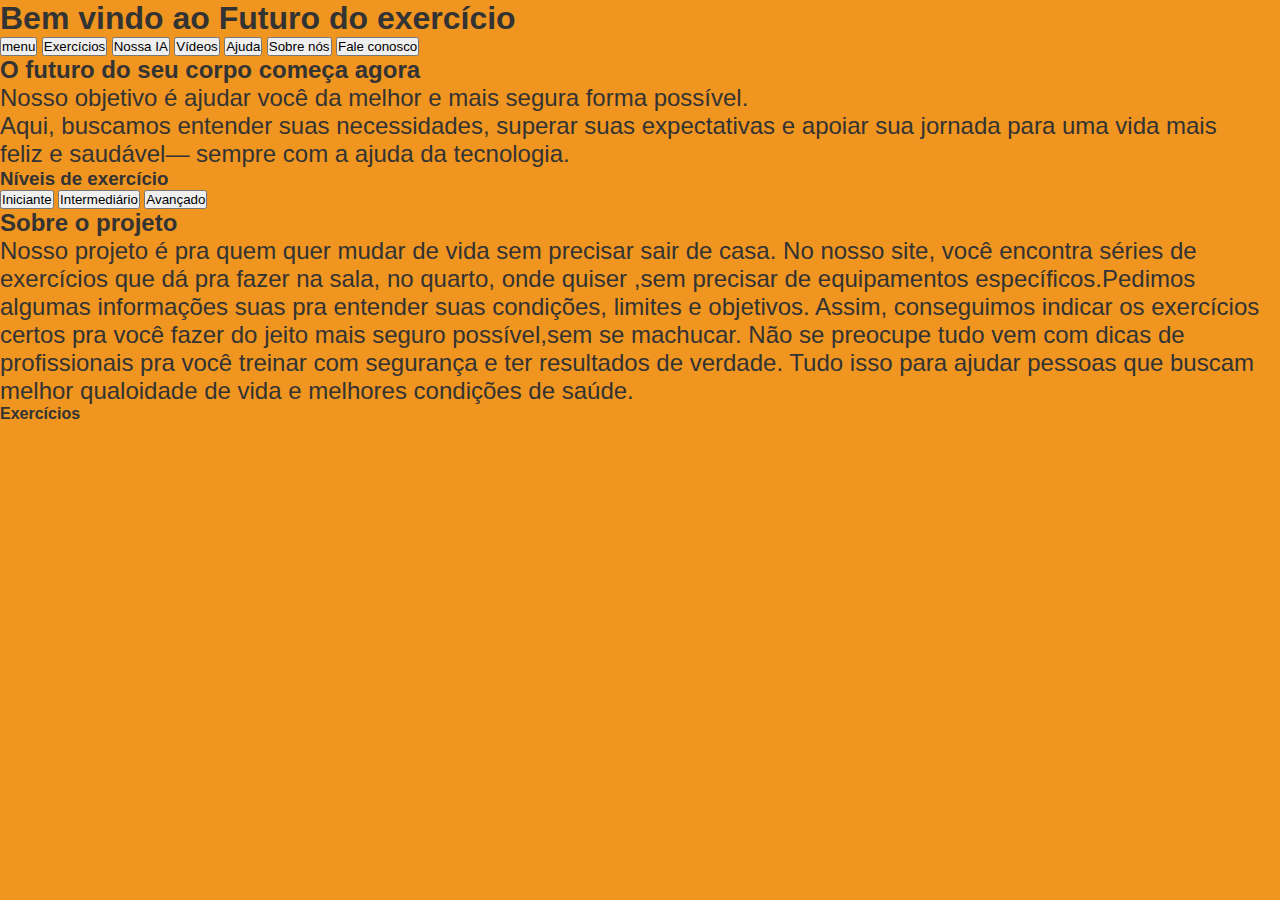
<file: index.html>
<!DOCTYPE html>
 <html>
  <body>
   <head>
<title>Isomove</title>
   </head>
    <link rel="stylesheet" href="index.css">
  <h1>Bem vindo ao Futuro do exercício</h1>
    <div class="container">
      <button class="Menu">menu</button>
      <button class="exercicios">Exercícios</button>
      <button class="nossaia">Nossa IA</button>
      <button class="videos">Vídeos</button>
      <button class="ajuda">Ajuda</button>
      <button class="sobre">Sobre nós</button>
      <button class="contato">Fale conosco</button>
    </div>
<div class="texto">
    <h2>O futuro do seu corpo começa agora</h2>
     <p style="font-size: 24px;">Nosso objetivo é ajudar você da melhor e mais segura forma possível.</p> 
     <p style="font-size: 24px;">Aqui, 
     buscamos entender suas necessidades, superar suas expectativas e apoiar sua
     jornada para uma vida mais </p>
     <p style="font-size:24px;">feliz e saudável— sempre com a ajuda da tecnologia.</p>
</div>
  <h3>Níveis de exercício</h3>
    <div class="niveis">
     <button class="iniciante">Iniciante</button>
     <button class="itermediario">Intermediário</button>
     <button class="avancado">Avançado</button>
  </div>
   <h2>Sobre o projeto</h2>
     <p style="font-size: 24px;">Nosso projeto é pra quem quer mudar de vida sem precisar sair de casa. No nosso site, você encontra séries de exercícios que dá pra fazer na sala,
         no quarto, onde quiser ,sem precisar de equipamentos específicos.Pedimos algumas informações suas pra entender suas condições, limites e objetivos. 
Assim, conseguimos indicar os exercícios certos pra você fazer do jeito mais seguro possível,sem se machucar.
Não se preocupe tudo vem com dicas de profissionais pra você treinar com segurança e ter resultados de verdade. 
Tudo isso para ajudar pessoas que buscam melhor qualoidade de vida e melhores condições de saúde.</p> 
<div class="exercicios">
<h4>Exercícios</h4>
</div>
  

</body>
</html>
</file>
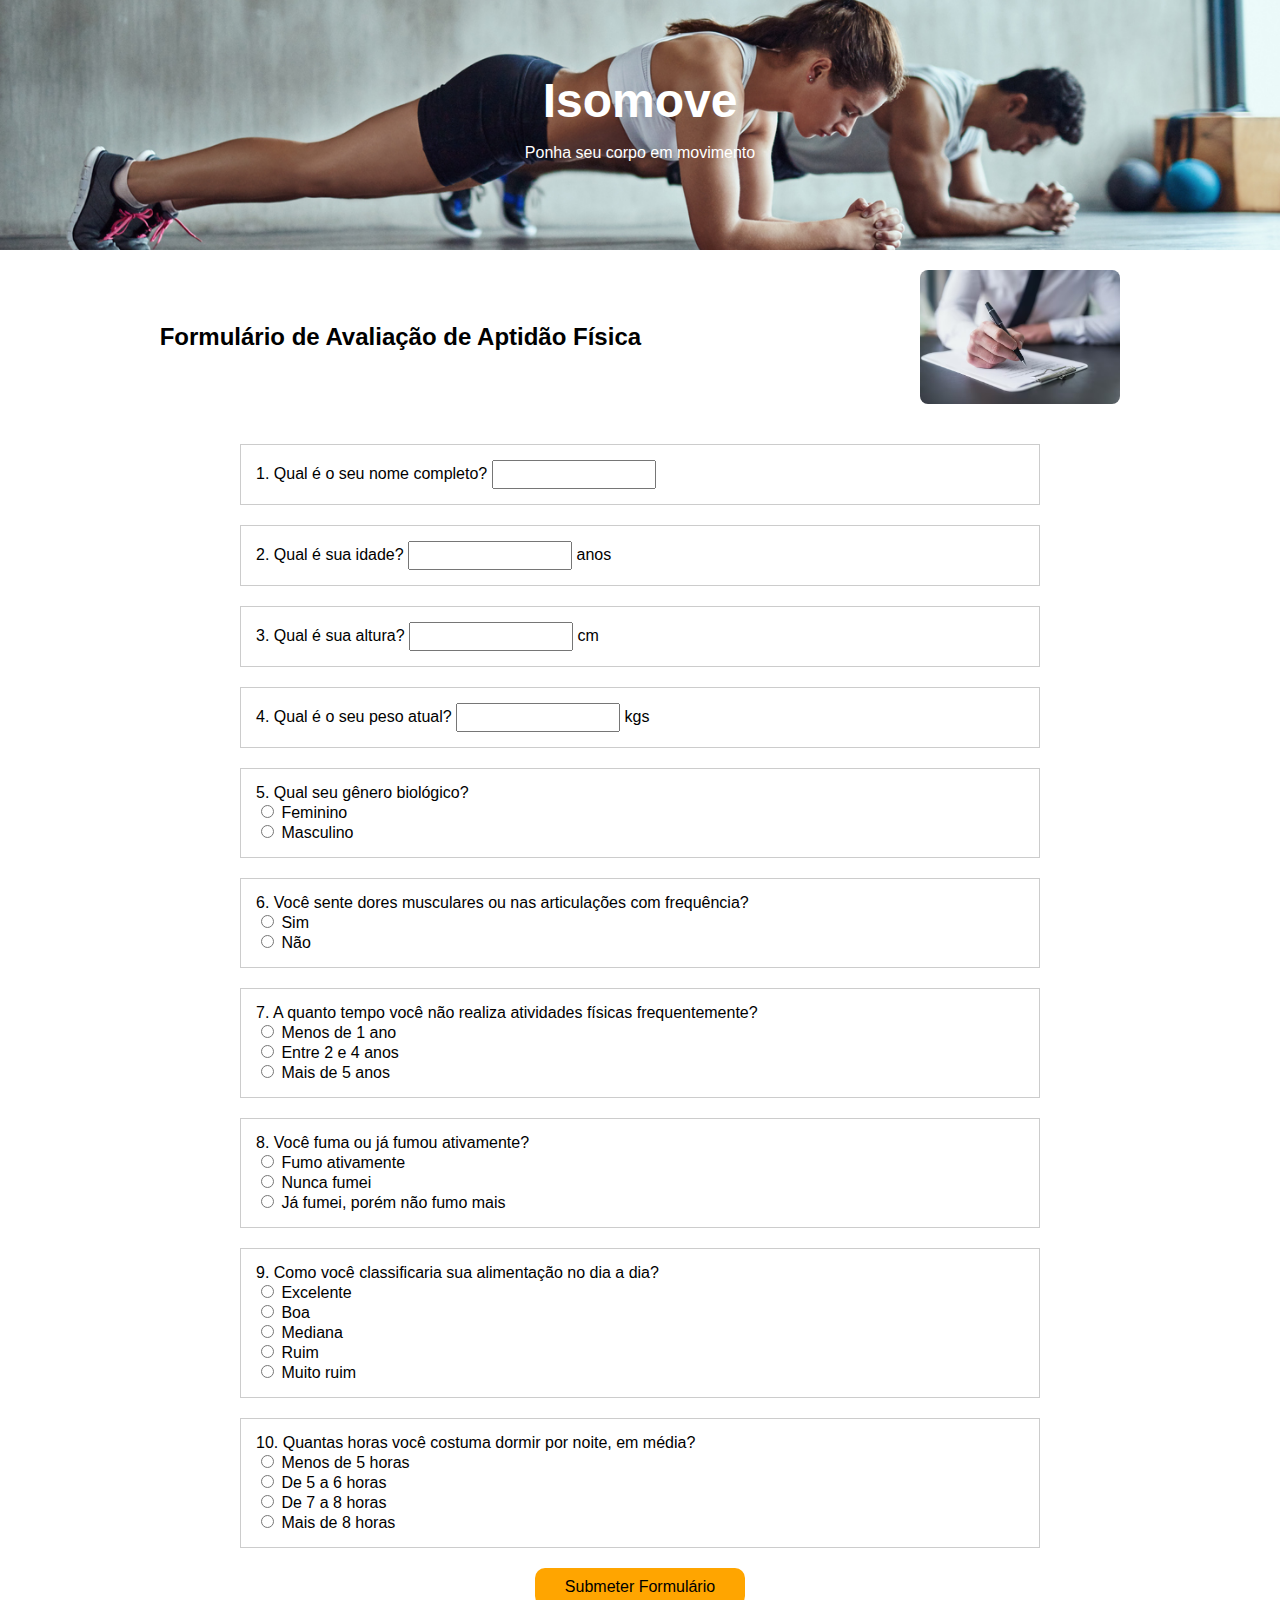
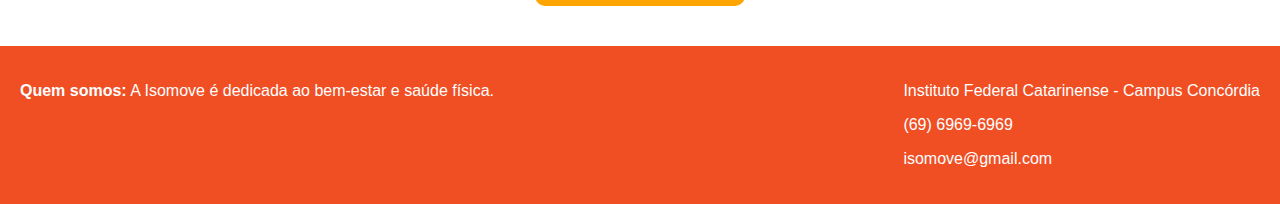
<file: Form_SitePI/index.html>
<!DOCTYPE html>
<html>
<head>
    <title>Isomove</title>
    <link rel="stylesheet" href="style.css">
</head>
<body>
    <header class="hero">
            <div class="hero-content">
                <h1>Isomove</h1>
                <p>Ponha seu corpo em movimento</p>
            </div>
    </header>
    <section class="intro">
        <div class="intro-text">
            <h2>Formulário de Avaliação de Aptidão Física</h2>
        </div>
        <img src="respondendo_formulario.avif" alt="Pessoa preenchendo formulário">
    </section>
    <form id="avaliacaoForm">
        <div class="pergunta">
            <label>1. Qual é o seu nome completo?</label>
            <input type="text" name="nome">
        </div>

        <div class="pergunta">
            <label>2. Qual é sua idade?</label>
            <input type="number" name="idade"> anos
        </div>

        <div class="pergunta">
            <label>3. Qual é sua altura?</label>
            <input type="number" name="altura"> cm
        </div>

        <div class="pergunta">
            <label>4. Qual é o seu peso atual?</label>
            <input type="number" name="peso"> kgs
        </div>

        <div class="pergunta">
            <label>5. Qual seu gênero biológico?</label><br>
            <input type="radio" name="genero" value="Feminino"> Feminino<br>
            <input type="radio" name="genero" value="Masculino"> Masculino
        </div>

        <div class="pergunta">
            <label>6. Você sente dores musculares ou nas articulações com frequência?</label><br>
            <input type="radio" name="dores" value="Sim"> Sim<br>
            <input type="radio" name="dores" value="Não"> Não
        </div>

        <div class="pergunta">
            <label>7. A quanto tempo você não realiza atividades físicas frequentemente?</label><br>
            <input type="radio" name="tempo" value="Menos de 1 ano"> Menos de 1 ano<br>
            <input type="radio" name="tempo" value="Entre 2 e 4 anos"> Entre 2 e 4 anos<br>
            <input type="radio" name="tempo" value="Mais de 5 anos"> Mais de 5 anos
        </div>

        <div class="pergunta">
            <label>8. Você fuma ou já fumou ativamente?</label><br>
            <input type="radio" name="fumo" value="Fumo ativamente"> Fumo ativamente<br>
            <input type="radio" name="fumo" value="Nunca fumei"> Nunca fumei<br>
            <input type="radio" name="fumo" value="Já fumei, porém não fumo mais"> Já fumei, porém não fumo mais
        </div>

        <div class="pergunta">
            <label>9. Como você classificaria sua alimentação no dia a dia?</label><br>
            <input type="radio" name="alimentacao" value="Excelente"> Excelente<br>
            <input type="radio" name="alimentacao" value="Boa"> Boa<br>
            <input type="radio" name="alimentacao" value="Mediana"> Mediana<br>
            <input type="radio" name="alimentacao" value="Ruim"> Ruim<br>
            <input type="radio" name="alimentacao" value="Muito ruim"> Muito ruim
        </div>

        <div class="pergunta">
            <label>10. Quantas horas você costuma dormir por noite, em média?</label><br>
            <input type="radio" name="sono" value="Menos de 5 horas"> Menos de 5 horas<br>
            <input type="radio" name="sono" value="De 5 a 6 horas"> De 5 a 6 horas<br>
            <input type="radio" name="sono" value="De 7 a 8 horas"> De 7 a 8 horas<br>
            <input type="radio" name="sono" value="Mais de 8 horas"> Mais de 8 horas
        </div>

        <button type="submit" class="botaosubmit">Submeter Formulário</button>
    </form>
    <footer>
        <div class="footer-left">
            <p><strong>Quem somos:</strong> A Isomove é dedicada ao bem-estar e saúde física.</p>
        </div>
        <div class="footer-right">
            <p>Instituto Federal Catarinense - Campus Concórdia</p>
            <p>(69) 6969-6969</p>
            <p>isomove@gmail.com</p>
        </div>
    </footer>

    <script src="script.js"></script>
</body>
</html>
</file>
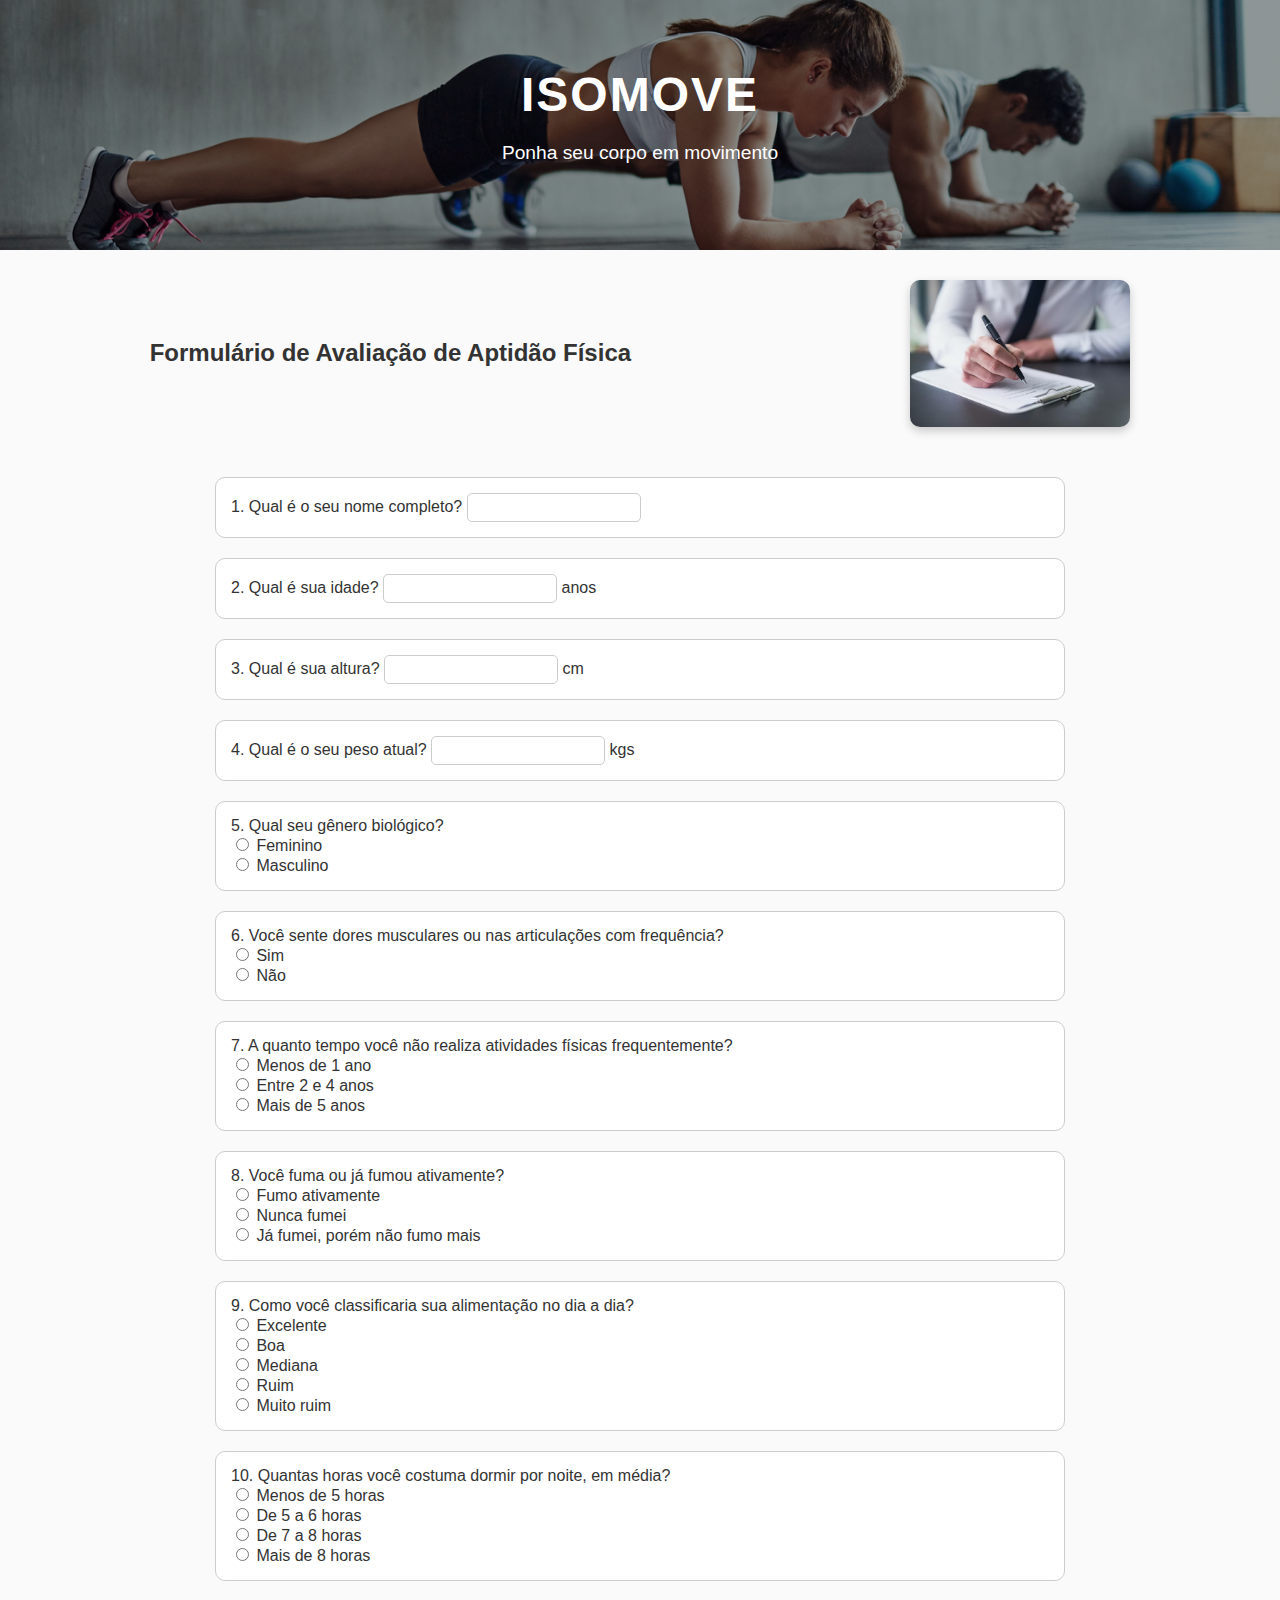
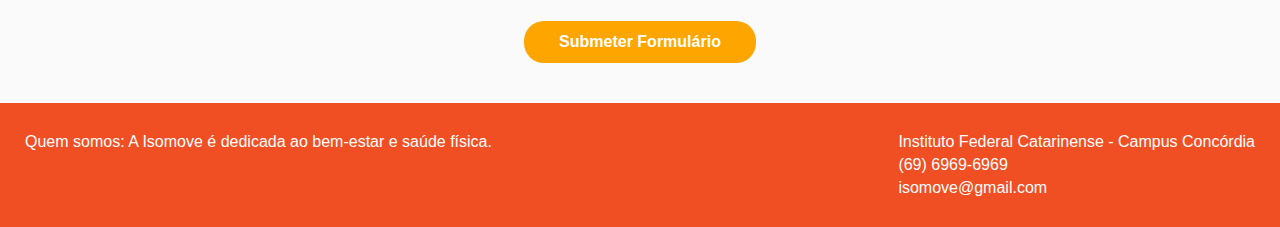
<file: Form_SitePI/indexform.html>
<!DOCTYPE html>
<html>
<head>
    <title>Isomove</title>
    <link rel="stylesheet" href="css/styleform.css">
</head>
<body>
    <header class="hero">
            <div class="hero-content">
                <h1>Isomove</h1>
                <p>Ponha seu corpo em movimento</p>
            </div>
    </header>
    <section class="intro">
        <div class="intro-text">
            <h2>Formulário de Avaliação de Aptidão Física</h2>
        </div>
        <img src="img/respondendo_formulario.avif" alt="Pessoa preenchendo formulário">
    </section>
    <form id="avaliacaoForm">
        <div class="pergunta">
            <label>1. Qual é o seu nome completo?</label>
            <input type="text" name="nome">
        </div>

        <div class="pergunta">
            <label>2. Qual é sua idade?</label>
            <input type="number" name="idade"> anos
        </div>

        <div class="pergunta">
            <label>3. Qual é sua altura?</label>
            <input type="number" name="altura"> cm
        </div>

        <div class="pergunta">
            <label>4. Qual é o seu peso atual?</label>
            <input type="number" name="peso"> kgs
        </div>

        <div class="pergunta">
            <label>5. Qual seu gênero biológico?</label><br>
            <input type="radio" name="genero" value="Feminino"> Feminino<br>
            <input type="radio" name="genero" value="Masculino"> Masculino
        </div>

        <div class="pergunta">
            <label>6. Você sente dores musculares ou nas articulações com frequência?</label><br>
            <input type="radio" name="dores" value="Sim"> Sim<br>
            <input type="radio" name="dores" value="Não"> Não
        </div>

        <div class="pergunta">
            <label>7. A quanto tempo você não realiza atividades físicas frequentemente?</label><br>
            <input type="radio" name="tempo" value="Menos de 1 ano"> Menos de 1 ano<br>
            <input type="radio" name="tempo" value="Entre 2 e 4 anos"> Entre 2 e 4 anos<br>
            <input type="radio" name="tempo" value="Mais de 5 anos"> Mais de 5 anos
        </div>

        <div class="pergunta">
            <label>8. Você fuma ou já fumou ativamente?</label><br>
            <input type="radio" name="fumo" value="Fumo ativamente"> Fumo ativamente<br>
            <input type="radio" name="fumo" value="Nunca fumei"> Nunca fumei<br>
            <input type="radio" name="fumo" value="Já fumei, porém não fumo mais"> Já fumei, porém não fumo mais
        </div>

        <div class="pergunta">
            <label>9. Como você classificaria sua alimentação no dia a dia?</label><br>
            <input type="radio" name="alimentacao" value="Excelente"> Excelente<br>
            <input type="radio" name="alimentacao" value="Boa"> Boa<br>
            <input type="radio" name="alimentacao" value="Mediana"> Mediana<br>
            <input type="radio" name="alimentacao" value="Ruim"> Ruim<br>
            <input type="radio" name="alimentacao" value="Muito ruim"> Muito ruim
        </div>

        <div class="pergunta">
            <label>10. Quantas horas você costuma dormir por noite, em média?</label><br>
            <input type="radio" name="sono" value="Menos de 5 horas"> Menos de 5 horas<br>
            <input type="radio" name="sono" value="De 5 a 6 horas"> De 5 a 6 horas<br>
            <input type="radio" name="sono" value="De 7 a 8 horas"> De 7 a 8 horas<br>
            <input type="radio" name="sono" value="Mais de 8 horas"> Mais de 8 horas
        </div>

        <button type="submit" class="botaosubmit">Submeter Formulário</button>
    </form>
    <footer>
        <div class="footer-left">
            <p>Quem somos: A Isomove é dedicada ao bem-estar e saúde física.</p>
        </div>
        <div class="footer-right">
            <p>Instituto Federal Catarinense - Campus Concórdia</p>
            <p>(69) 6969-6969</p>
            <p>isomove@gmail.com</p>
        </div>
    </footer>

    <script src="js/scriptform.js"></script>
</body>
</html>
</file>
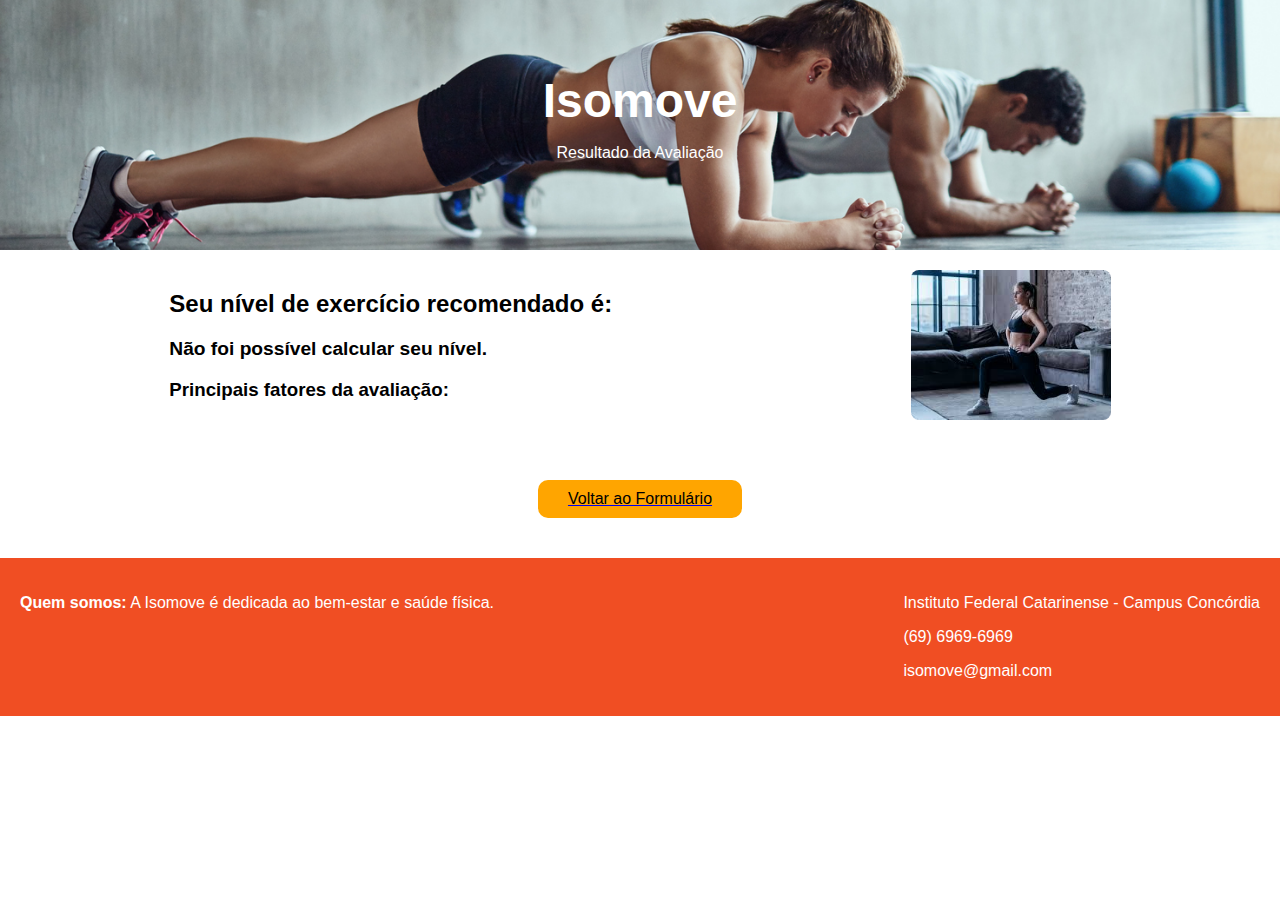
<file: Form_SitePI/resultado.html>
<!DOCTYPE html>
<html>
<head>
    <title>Isomove</title>
    <link rel="stylesheet" href="style.css">
</head>
<body>
    <header class="hero">
        <div class="hero-content">
            <h1>Isomove</h1>
            <p>Resultado da Avaliação</p>
        </div>
    </header>

    <section class="intro">
        <div class="intro-text">
            <h2 id="tituloResultado">Seu nível de exercício recomendado é:</h2>
            <p id="nivelExercicio" style="font-size:1.2rem; font-weight:bold;"></p>
            <h3>Principais fatores da avaliação:</h3>
            <ul id="feedbackLista"></ul>
        </div>
        <img src="resultado_treino.jpeg" alt="Pessoa treinando">
    </section>

    <div style="text-align:center; padding:20px;">
        <a href="index.html">
            <button class="botaosubmit">Voltar ao Formulário</button>
        </a>
    </div>

    <footer>
        <div class="footer-left">
            <p><strong>Quem somos:</strong> A Isomove é dedicada ao bem-estar e saúde física.</p>
        </div>
        <div class="footer-right">
            <p>Instituto Federal Catarinense - Campus Concórdia</p>
            <p>(69) 6969-6969</p>
            <p>isomove@gmail.com</p>
        </div>
    </footer>

    <script src="resultado.js"></script>
</body>
</html>
</file>
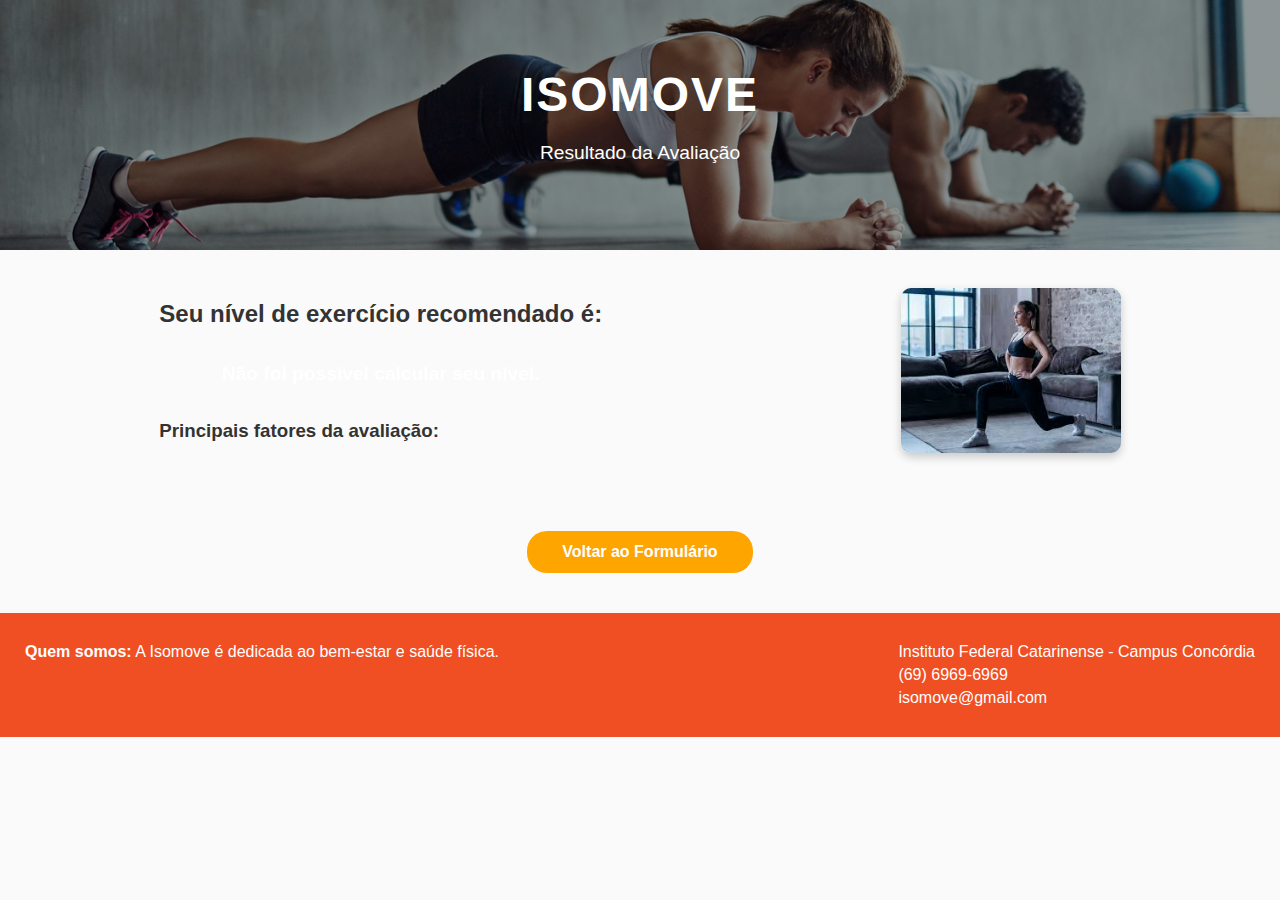
<file: Form_SitePI/resultadoform.html>
<!DOCTYPE html>
<html>
<head>
    <title>Isomove</title>
    <link rel="stylesheet" href="css/styleform.css">
</head>
<body>
    <header class="hero">
        <div class="hero-content">
            <h1>Isomove</h1>
            <p>Resultado da Avaliação</p>
        </div>
    </header>

    <section class="intro">
        <div class="intro-text">
            <h2 id="tituloResultado">Seu nível de exercício recomendado é:</h2>
            <p id="nivelExercicio" style="font-size:1.2rem; font-weight:bold;"></p>
            <h3>Principais fatores da avaliação:</h3>
            <ul id="feedbackLista"></ul>
        </div>
        <img src="img/resultado_treino.jpeg" alt="Pessoa treinando">
    </section>

    <div style="text-align:center; padding:20px;">
        <a href="indexform.html">
            <button class="botaosubmit">Voltar ao Formulário</button>
        </a>
    </div>

    <footer>
        <div class="footer-left">
            <p><strong>Quem somos:</strong> A Isomove é dedicada ao bem-estar e saúde física.</p>
        </div>
        <div class="footer-right">
            <p>Instituto Federal Catarinense - Campus Concórdia</p>
            <p>(69) 6969-6969</p>
            <p>isomove@gmail.com</p>
        </div>
    </footer>

    <script src="js/resultadoform.js"></script>
</body>
</html>
</file>
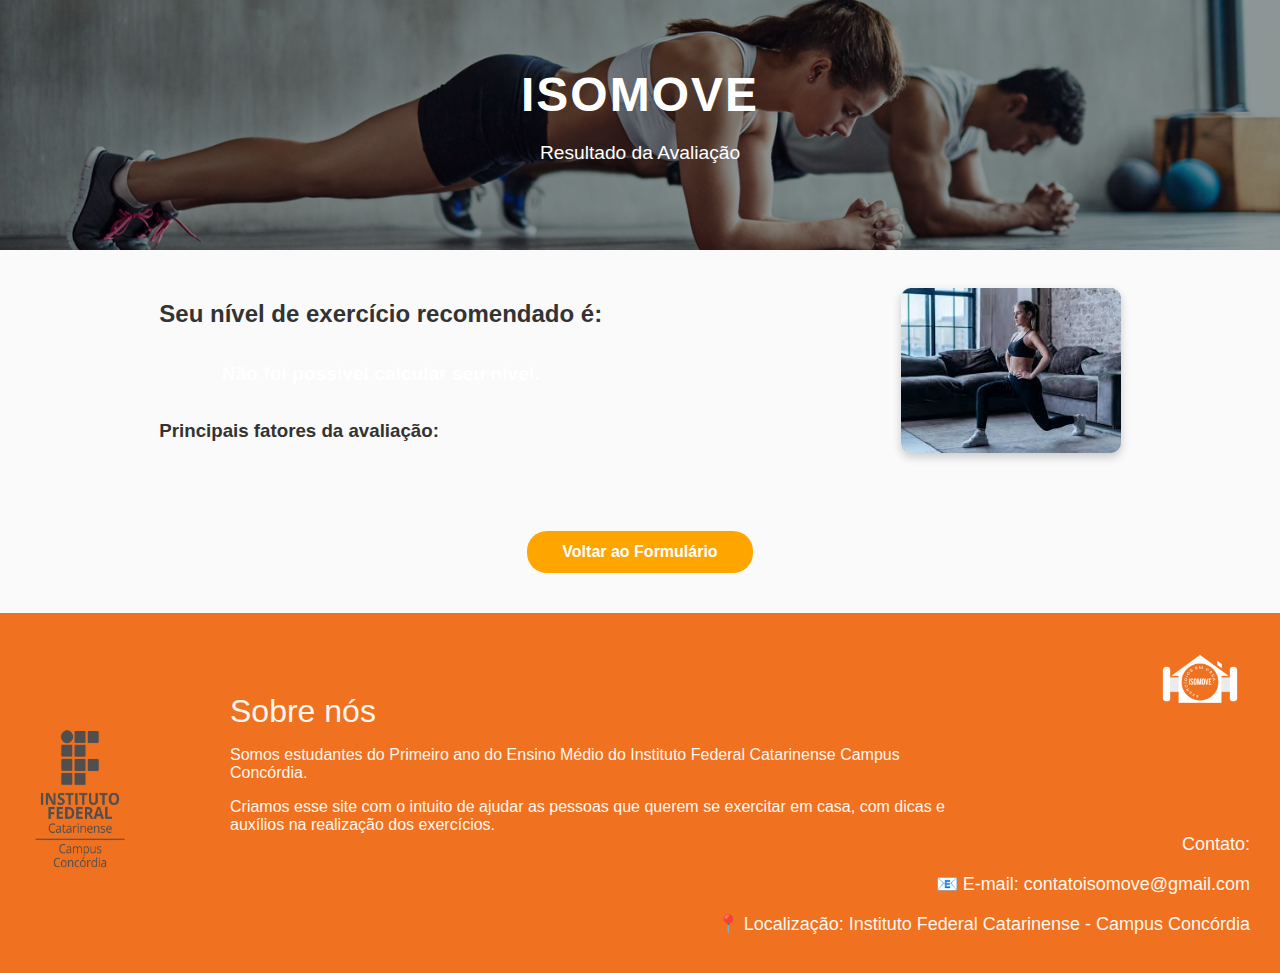
<file: Isomove/resultado.html>
<!DOCTYPE html>
<html>
<head>
    <title>Isomove</title>
    <link rel="stylesheet" href="assets/css/styleform.css">
</head>
<body>
    <header class="hero">
        <div class="hero-content">
            <h1>Isomove</h1>
            <p>Resultado da Avaliação</p>
        </div>
    </header>

    <section class="intro">
        <div class="intro-text">
            <h2 id="tituloResultado">Seu nível de exercício recomendado é:</h2>
            <p id="nivelExercicio" style="font-size:1.2rem; font-weight:bold;"></p>
            <h3>Principais fatores da avaliação:</h3>
            <ul id="feedbackLista"></ul>
        </div>
        <img src="assets/img/resultado_treino.jpeg" alt="Pessoa treinando">
    </section>

    <div style="text-align:center; padding:20px;">
        <a href="formulario.html">
            <button class="botaosubmit">Voltar ao Formulário</button>
        </a>
    </div>

    <footer id="contato">
        <div class="footer-container">
            

            <div class="textoFoot">
            <p class="footerT">Sobre nós</p>
            <p>Somos estudantes do Primeiro ano do Ensino Médio do Instituto Federal Catarinense Campus Concórdia.</p>
            <p>Criamos esse site com o intuito de ajudar as pessoas que querem se exercitar em casa, com dicas e auxílios na realização dos exercícios.</p>

            
            </div>


            <div class="logoIsomove">
            <img src="assets/img/logo.png" alt="Logo da Isomove">
            </div>


            <div class="footer-bottom">
            <div class="logoIFC">
                <img src="assets/img/IFC.png" alt="Logo do Instituto Federal Catarinense">
            </div>

            <div class="contato">
                <p>Contato:</p>
                <p>📧 E-mail: contatoisomove@gmail.com</p>
                <p>📍 Localização: Instituto Federal Catarinense - Campus Concórdia</p>
            </div>
            </div>
            
        </div>
    </footer>

    <script src="assets/js/resultadoform.js"></script>
</body>
</html>
</file>
<file: index.css>
* {
  margin: 0;
  padding: 0;
  box-sizing: border-box;
  font-family: Arial, sans-serif;
}

body {
  background-color: #f0951f;
  color: #333;
}


.navbar {
  width: 100%;
  background-color: #e47926;
  display: flex;
  justify-content: space-between;
  align-items: center;
  padding: 15px 30px;
  position: fixed;
  top: 0;
  left: 0;
  z-index: 1000;
}

.navbar .logo {
  color: white;
  font-size: 20px;
  font-weight: bold;
}

.nav-links {
  display: flex;
  gap: 20px;
}

.nav-links a {
  color: white;
  text-decoration: none;
  font-weight: bold;
  padding: 8px 12px;
  border-radius: 5px;
  transition: background 0.3s;
}

.nav-links a:hover {
  background-color: #d66700;
}

.menu-toggle {
  display: none;
  font-size: 24px;
  color: white;
  cursor: pointer;
}


.hero {
  background-image: url('./Imagen/img-1-heder.webp');
  background-size: cover;
  background-position: center;
  height: 450px;
  display: flex;
  align-items: center;
  justify-content: center;
  text-align: center;
  color: white;
  position: relative;
  margin-top: 70px; 
}

.texto-sobreposto {
  max-width: 700px;
  padding: 20px;
  background: rgba(0, 0, 0, 0.4);
  border-radius: 10px;
}

.texto-sobreposto h1 {
  font-size: 28px;
  margin-bottom: 10px;
}

.texto-sobreposto h2 {
  font-size: 22px;
  margin-bottom: 15px;
}

.texto-sobreposto p {
  font-size: 16px;
  margin-bottom: 15px;
}

.texto-sobreposto h3 {
  font-size: 18px;
  font-style: italic;
  font-weight: bold;
  color: #ff7f00;
}


.levels {
  display: grid;
  grid-template-columns: repeat(auto-fit, minmax(280px, 1fr));
  gap: 20px;
  margin: 30px auto;
  padding: 20px;
  max-width: 1200px;
}

.card {
  background-color: white;
  border-radius: 15px;
  overflow: hidden;
  transition: transform 0.3s ease;
  box-shadow: 0 5px 10px rgba(0, 0, 0, 0.15);
  cursor: pointer;
}

.card img {
  width: 100%;
  height: 200px;
  object-fit: cover;
}


.card h4 {
  color: #e65c00;
  margin: 15px;
}

.card p {
  margin: 10px 15px;
  font-size: 14px;
  opacity: 0.9;
}

.card:hover {
  transform: scale(1.05);
}


@media (max-width: 768px) {
  .nav-links {
    display: none;
    flex-direction: column;
    position: absolute;
    top: 60px;
    right: 30px;
    background: #e47926;
    padding: 10px;
    border-radius: 8px;
  }

  .nav-links.active {
    display: flex;
  }

  .menu-toggle {
    display: block;
  }
}
/*b*/
</file>
<file: Form_SitePI/style.css>
body {
    margin: 0;
    font-family: Arial, sans-serif;
}

.hero {
    background-image: url(prancha-exercicio.jpg);
    background-position: center center;
    background-size: cover;
    height: 250px;
    display: flex;
    align-items: center;
    justify-content: center;
    color: white;
    text-align: center;
}

.hero-content h1 {
    font-size: 3rem;
    margin: 0;
}

.intro {
    display: flex;
    align-items: center;
    justify-content: space-around;
    padding: 20px;
    border-radius: 10px;
}

.intro-text {
    max-width: 50%;
}

.intro img {
    width: 200px;
    border-radius: 8px;
}

form {
    max-width: 800px;
    margin: auto;
    padding: 20px;
}

.pergunta {
    margin-bottom: 20px;
    border: 1px solid #ccc;
    padding: 15px;
}

input[type="text"], input[type="number"] {
    width: 150px;
    padding: 5px;
}

.botaosubmit {
    display: block;
    margin: 20px auto;
    background-color: orange;
    padding: 10px 30px;
    border: none;
    border-radius: 10px;
    font-size: 1rem;
    cursor: pointer;
}

footer {
    background-color: #f04e23;
    color: white;
    padding: 20px;
    display: flex;
    justify-content: space-between;
}
</file>
<file: Form_SitePI/css/styleform.css>
body {
    margin: 0;
    font-family: Arial, sans-serif;
    background-color: #fafafa;
    color: #333;
}

.hero {
    background-image: url(../img/prancha.jpg);
    background-position: center center;
    background-size: cover;
    height: 250px;
    display: flex;
    align-items: center;
    justify-content: center;
    color: white;
    text-align: center;
    box-shadow: inset 0 0 0 2000px rgba(0,0,0,0.4);
}

.hero-content h1 {
    font-size: 3rem;
    margin: 0;
    letter-spacing: 2px;
    text-transform: uppercase;
    animation: fadeInDown 1s ease;
}

.hero-content p {
    font-size: 1.2rem;
    animation: fadeInUp 1.2s ease;
}

.intro {
    display: flex;
    align-items: center;
    justify-content: space-around;
    padding: 30px 20px;
    border-radius: 10px;
    flex-wrap: wrap;
    gap: 20px;
}

.intro-text {
    max-width: 500px;
}

.intro img {
    width: 220px;
    border-radius: 10px;
    box-shadow: 0 4px 10px rgba(0,0,0,0.2);
}

form {
    max-width: 850px;
    margin: auto;
    padding: 20px;
    display: grid;
    gap: 20px;
}

.pergunta {
    border: 1px solid #ccc;
    padding: 15px;
    border-radius: 10px;
    background: #fff;
    transition: transform 0.2s ease, box-shadow 0.2s ease;
}
.pergunta:hover {
    transform: scale(1.01);
    box-shadow: 0 4px 12px rgba(0,0,0,0.1);
}

input[type="text"], input[type="number"] {
    width: 160px;
    padding: 6px;
    border: 1px solid #ccc;
    border-radius: 5px;
}

.botaosubmit {
    display: inline-block;
    margin: 20px auto;
    background-color: orange;
    padding: 12px 35px;
    border: none;
    border-radius: 20px;
    font-size: 1rem;
    cursor: pointer;
    color: white;
    font-weight: bold;
    transition: background-color 0.3s ease, transform 0.2s ease;
}
.botaosubmit:hover {
    background-color: #ff7a00;
    transform: scale(1.05);
}

#nivelExercicio {
    font-size: 1.4rem;
    padding: 15px;
    border-radius: 15px;
    text-align: center;
    margin-bottom: 20px;
    font-weight: bold;
    transition: background-color 0.3s ease;
    color: white;
}

.nivel-iniciante {
    background-color: #e53935;
}

.nivel-intermediario {
    background-color: #fb8c00;
}

.nivel-avancado {
    background-color: #43a047;
}

#feedbackLista {
    list-style: none;
    padding: 0;
}

#feedbackLista li {
    background: #fff;
    border-left: 6px solid orange;
    padding: 10px 15px;
    margin-bottom: 10px;
    border-radius: 8px;
    box-shadow: 0 2px 5px rgba(0,0,0,0.1);
}

footer {
    background-color: #f04e23;
    color: white;
    padding: 25px;
    display: flex;
    justify-content: space-between;
    flex-wrap: wrap;
}

footer p {
    margin: 5px 0;
}

@keyframes fadeInDown {
    from { transform: translateY(-20px); opacity: 0; }
    to { transform: translateY(0); opacity: 1; }
}
@keyframes fadeInUp {
    from { transform: translateY(20px); opacity: 0; }
    to { transform: translateY(0); opacity: 1; }
}
</file>
<file: Isomove/assets/css/styleform.css>
body {
    margin: 0;
    font-family: Arial, sans-serif;
    background-color: #fafafa;
    color: #333;
}

.hero {
    background-image: url(../img/prancha.jpg);
    background-position: center center;
    background-size: cover;
    height: 250px;
    display: flex;
    align-items: center;
    justify-content: center;
    color: white;
    text-align: center;
    box-shadow: inset 0 0 0 2000px rgba(0,0,0,0.4);
}

.hero-content h1 {
    font-size: 3rem;
    margin: 0;
    letter-spacing: 2px;
    text-transform: uppercase;
    animation: fadeInDown 1s ease;
}

.hero-content p {
    font-size: 1.2rem;
    animation: fadeInUp 1.2s ease;
}

.btn-inicio {
    display: inline-block;
    margin: 20px auto;
    background-color: orange;
    border: none;
    border-radius: 10px;
    font-size: 1rem;
    cursor: pointer;
    color: white;
    font-weight: bold;
    transition: background-color 0.3s ease, transform 0.2s ease;
}

.btn-inicio:hover {
    background-color: #ff7a00;
    transform: scale(1.05);
}

.intro {
    display: flex;
    align-items: center;
    justify-content: space-around;
    padding: 30px 20px;
    border-radius: 10px;
    flex-wrap: wrap;
    gap: 20px;
}

.intro-text {
    max-width: 500px;
}

.intro img {
    width: 220px;
    border-radius: 10px;
    box-shadow: 0 4px 10px rgba(0,0,0,0.2);
}

form {
    max-width: 850px;
    margin: auto;
    padding: 20px;
    display: grid;
    gap: 20px;
}

.pergunta {
    border: 1px solid #ccc;
    padding: 15px;
    border-radius: 10px;
    background: #fff;
    transition: transform 0.2s ease, box-shadow 0.2s ease;
}
.pergunta:hover {
    transform: scale(1.01);
    box-shadow: 0 4px 12px rgba(0,0,0,0.1);
}

input[type="text"], input[type="number"] {
    width: 160px;
    padding: 6px;
    border: 1px solid #ccc;
    border-radius: 5px;
}

.botaosubmit {
    display: inline-block;
    margin: 20px auto;
    background-color: orange;
    padding: 12px 35px;
    border: none;
    border-radius: 20px;
    font-size: 1rem;
    cursor: pointer;
    color: white;
    font-weight: bold;
    transition: background-color 0.3s ease, transform 0.2s ease;
}
.botaosubmit:hover {
    background-color: #ff7a00;
    transform: scale(1.05);
}

#nivelExercicio {
    font-size: 1.4rem;
    padding: 15px;
    border-radius: 15px;
    text-align: center;
    margin-bottom: 20px;
    font-weight: bold;
    transition: background-color 0.3s ease;
    color: white;
}

.nivel-iniciante {
    background-color: #e53935;
}

.nivel-intermediario {
    background-color: #fb8c00;
}

.nivel-avancado {
    background-color: #43a047;
}

#feedbackLista {
    list-style: none;
    padding: 0;
}

#feedbackLista li {
    background: #fff;
    border-left: 6px solid orange;
    padding: 10px 15px;
    margin-bottom: 10px;
    border-radius: 8px;
    box-shadow: 0 2px 5px rgba(0,0,0,0.1);
}

footer {
  background-color: #F0711F;
  color: #fff7ef;
  padding: 30px;
  position: relative;
  min-height: 300px;
}

.footer-container {
  display: flex;
  flex-direction: column;
  justify-content: space-between;
  height: 100%;
  
}

.textoFoot {
  padding-top: 30px;
  max-width: 60%;
  padding-bottom: 10px;
  padding-left: 200px;
}

.footerT {
  margin-top: 20px;
  font-size: xx-large;
  margin-bottom: 10px;
}

.logoIsomove {
  padding-right: 10px;
  padding-top: 10px;
  position: absolute;
  top: 20px;
  right: 30px;
}

.logoIsomove img {
  height: 80px;
  width: auto;
}

.footer-bottom {
  display: flex;
  justify-content: space-between;
  align-items: flex-end;
  position: absolute;
  bottom: 20px;
  left: 30px;
  right: 30px;
}

.logoIFC img {
  padding-bottom: 70px;
  padding-top: 10px;
  height: 160px;
  width: 100px;

}

.contato {
  align-content: end;
  font-size: large;
  text-align: right;
}

@keyframes fadeInDown {
    from { transform: translateY(-20px); opacity: 0; }
    to { transform: translateY(0); opacity: 1; }
}
@keyframes fadeInUp {
    from { transform: translateY(20px); opacity: 0; }
    to { transform: translateY(0); opacity: 1; }
}
</file>
